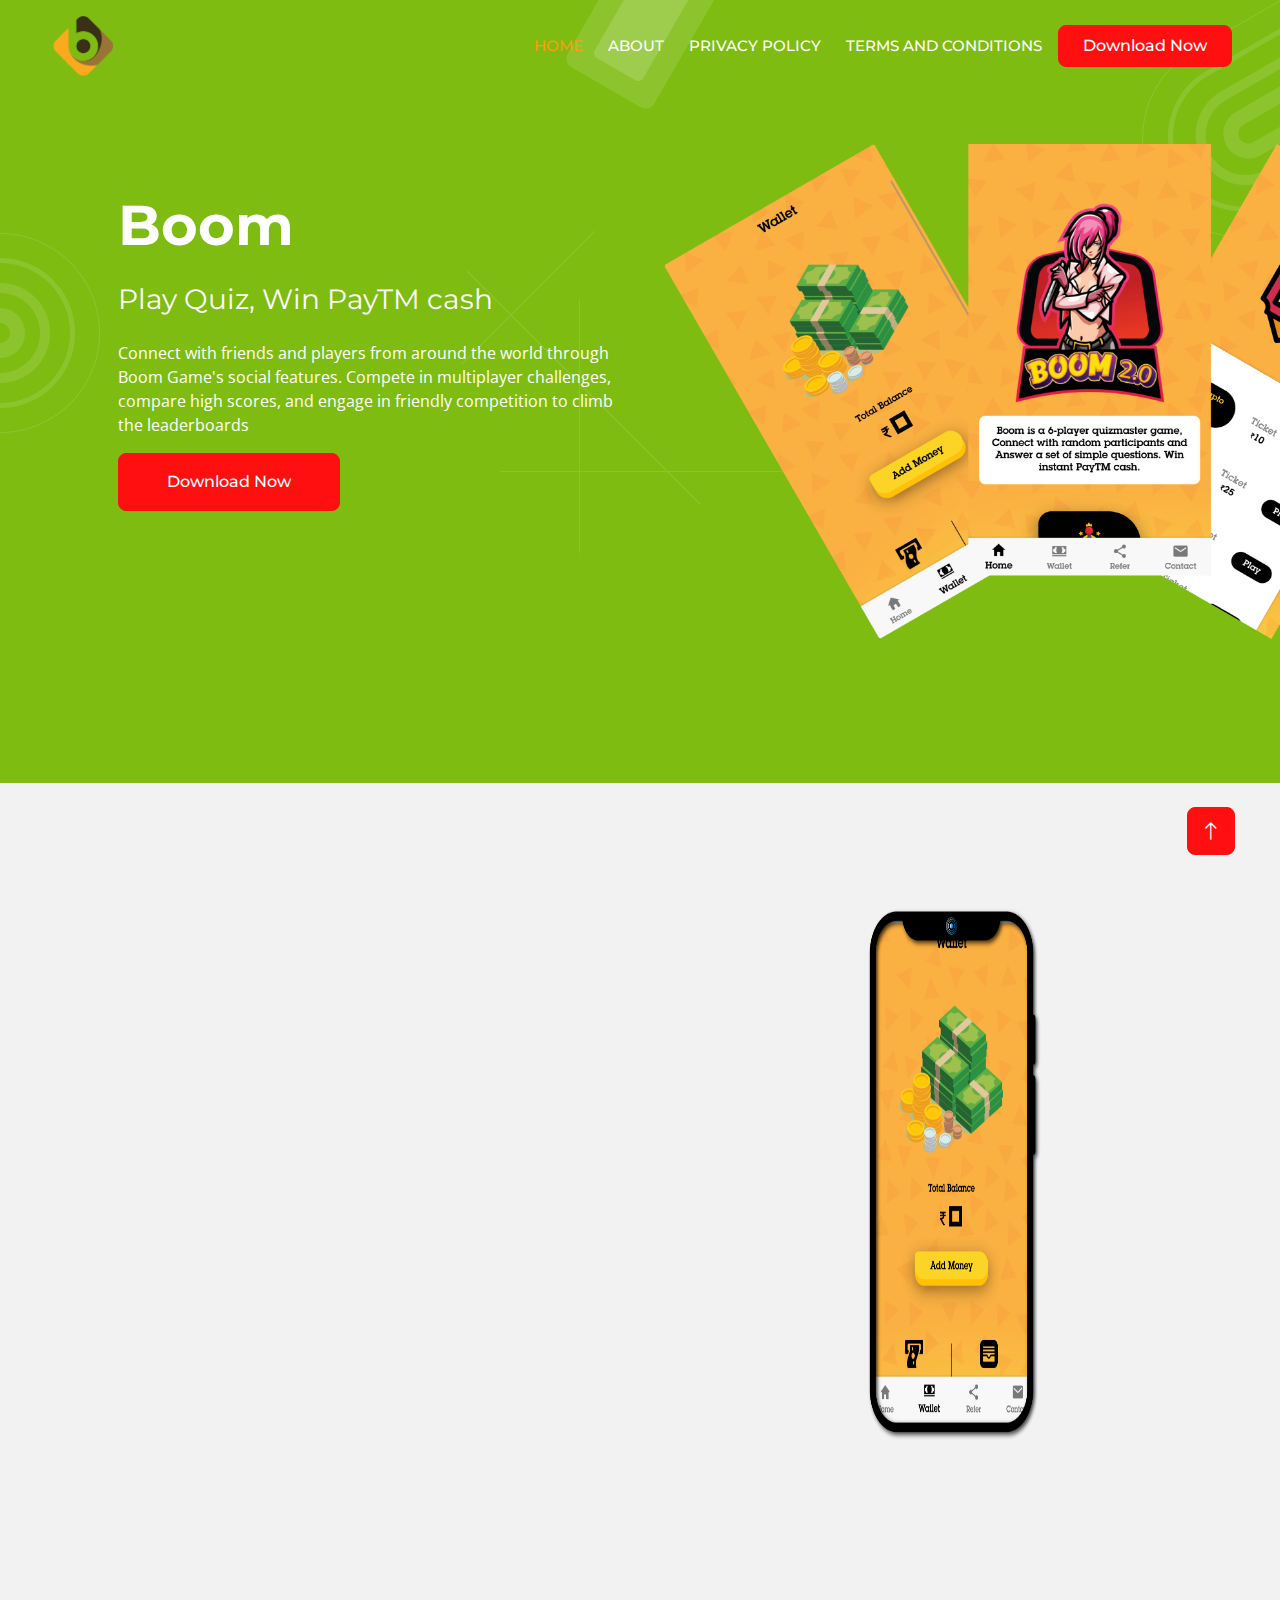
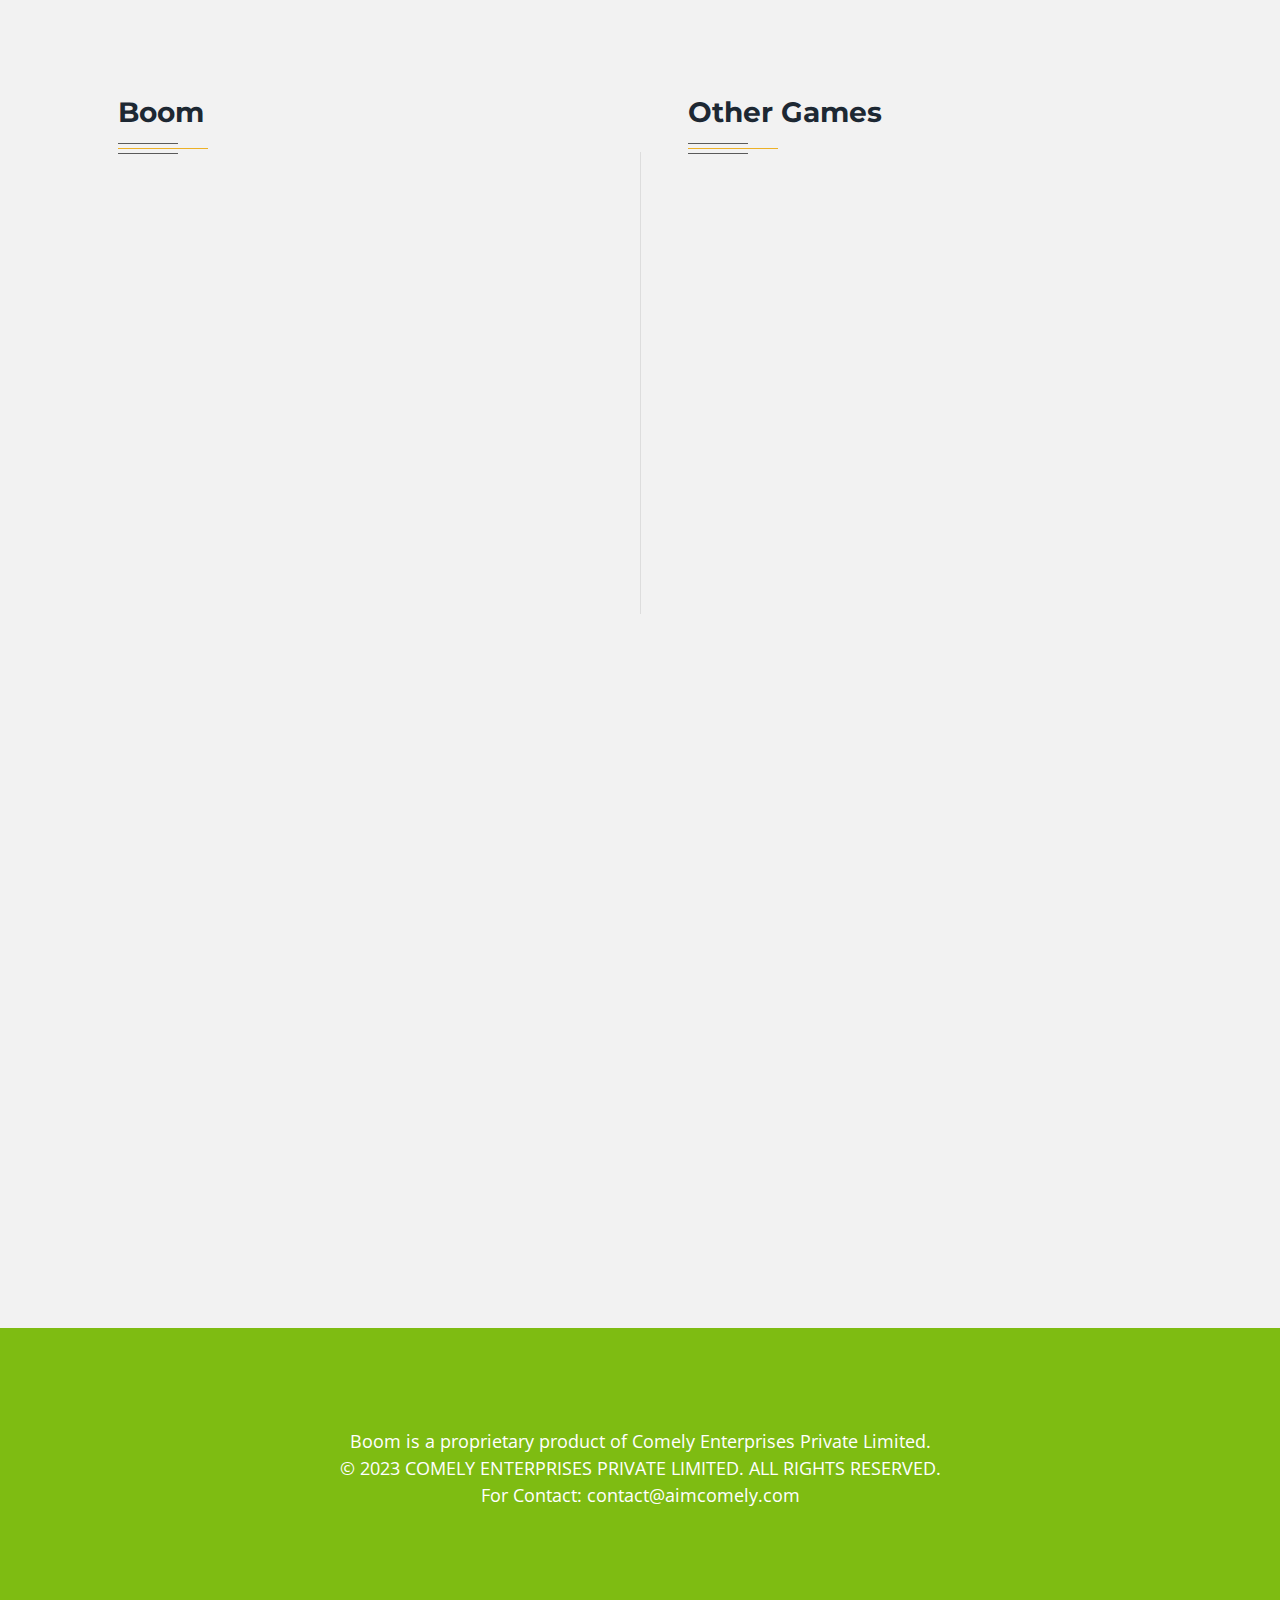
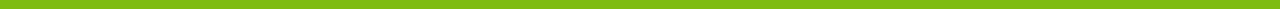
<file: index.html>
<!DOCTYPE html>
<html lang="en">

<head>
    <meta charset="utf-8">
    <title>Boom</title>
    <meta content="width=device-width, initial-scale=1.0" name="viewport">
    <meta content="" name="keywords">
    <meta content="" name="description">

    <!-- logo -->
    <link href="img/logo.png">

    <!-- Google Web Fonts -->
    <link rel="preconnect" href="https://fonts.googleapis.com">
    <link rel="preconnect" href="https://fonts.gstatic.com" crossorigin>
    <link href="https://fonts.googleapis.com/css2?family=Montserrat:wght@400;500;600;700&family=Open+Sans:wght@400;500;600;700&display=swap" rel="stylesheet">  

    <!-- Icon Font Stylesheet -->
    <link href="https://cdnjs.cloudflare.com/ajax/libs/font-awesome/5.10.0/css/all.min.css" rel="stylesheet">
    <link href="https://cdn.jsdelivr.net/npm/bootstrap-icons@1.4.1/font/bootstrap-icons.css" rel="stylesheet">

    <!-- Libraries Stylesheet -->
    <link href="lib/animate/animate.min.css" rel="stylesheet">
    <link href="lib/owlcarousel/assets/owl.carousel.min.css" rel="stylesheet">

    <!-- Customized Bootstrap Stylesheet -->
    <link href="css/bootstrap.min.css" rel="stylesheet">

    <!-- Template Stylesheet -->
    <link href="css/style.css" rel="stylesheet">
</head>

<body>
    <div>
        <!-- Spinner Start -->
        <div id="spinner" class="show bg-white position-fixed translate-middle w-100 vh-100 top-50 start-50 d-flex align-items-center justify-content-center">
            <div class="spinner-border text-primary" style="width: 3rem; height: 3rem;" role="status">
                <span class="sr-only">Loading...</span>
            </div>
        </div>
        <!-- Spinner End -->


        <!-- Navbar & Hero Start -->
        <div>
            <nav class="navbar navbar-expand-lg navbar-light px-4 px-lg-5 py-3 py-lg-0">
                <a href="" class="navbar-brand p-0">
                    <h1 class="m-0"><img src="img/logo.png" alt="Logo" style="margin: 5px;"></h1>
                </a>
                <button class="navbar-toggler" type="button" data-bs-toggle="collapse" data-bs-target="#navbarCollapse">
                    <span class="fa fa-bars"></span>
                </button>
                <div class="collapse navbar-collapse" id="navbarCollapse">
                    <div class="navbar-nav ms-auto py-0">
                        <a href="index.html" class="nav-item nav-link active">Home</a>
                        <a href="about.html" class="nav-item nav-link">About</a>
                        <a href="https://libasa.aimcomely.com/privacy.html" class="nav-item nav-link">Privacy Policy</a>
                        <a href="https://libasa.aimcomely.com/terms.html" class="nav-item nav-link">Terms and Conditions</a>
                        <!-- <a href="domain.html" class="nav-item nav-link">Privacy Policy</a>
                        
                            <a href="#" class="nav-link dropdown-toggle" data-bs-toggle="dropdown">Pages</a>
                            <div class="dropdown-menu m-0">
                                <a href="team.html" class="dropdown-item">Our Team</a>
                                <a href="testimonial.html" class="dropdown-item">Testimonial</a>
                                <a href="comparison.html" class="dropdown-item">Comparison</a>
                            </div>
                        </div>
                        <a href="contact.html" class="nav-item nav-link">Contact</a> -->
                    </div>
                    <!-- <butaton type="button" class="btn text-secondary ms-3" data-bs-toggle="modal" data-bs-target="#searchModal"><i class="fa fa-search"></i></butaton> -->
                    <a href="https://boom.aimcomely.com/www/index.html?referral=BOOMWEB" class="btn btn-secondary py-2 px-4 ms-3">Download Now</a>
                </div>
            </nav>

            <div class=" py-5 bg-primary hero-header mb-5">
                <div class="container my-5 py-5 px-lg-5">
                    <div class="row g-5">
                        <div class="col-lg-6 pt-5 text-center text-lg-start">
                            <h1 class="display-4 text-white mb-4 animated slideInLeft">Boom</h1>
                            <h3 class="text-white mb-4 fw-normal animated slideInLeft">Play Quiz, Win PayTM cash</h3>
                            <p class="text-white animated slideInLeft">Connect with friends and players from around the world through Boom Game's social features. Compete in multiplayer challenges, compare high scores, and engage in friendly competition to climb the leaderboards</p>
                            
                            <a href="https://boom.aimcomely.com/www/index.html?referral=BOOMWEB" class="btn btn-secondary py-sm-3 px-sm-5 me-3 animated slideInLeft">Download Now</a>
                        </div>
                        <div class="col-lg-6 text-center text-lg-start">
                            <img class="hero" src="img/hero.png" alt="">
                        </div>
                    </div>
                </div>
            </div>
        </div>
        <!-- Navbar & Hero End -->


        <!-- Full Screen Search Start -->
        <!-- <div class="modal fade" id="searchModal" tabindex="-1">
            <div class="modal-dialog modal-fullscreen">
                <div class="modal-content" style="background: rgba(29, 40, 51, 0.8);">
                    <div class="modal-header border-0">
                        <button type="button" class="btn bg-white btn-close" data-bs-dismiss="modal" aria-label="Close"></button>
                    </div>
                    <div class="modal-body d-flex align-items-center justify-content-center">
                        <div class="input-group" style="max-width: 600px;">
                            <input type="text" class="form-control bg-transparent border-light p-3" placeholder="Type search keyword">
                            <button class="btn btn-light px-4"><i class="bi bi-search"></i></button>
                        </div>
                    </div>
                </div>
            </div>
        </div> -->
        <!-- Full Screen Search End -->


        <!-- Domain Search Start -->
        <!-- <div class="container-xxl domain mb-5" style="margin-top: 90px;">
            <div class="container px-lg-5">
                <div class="row justify-content-center">
                    <div class="col-lg-10">
                        <div class="section-title position-relative text-center mx-auto mb-4 pb-4 wow fadeInUp" data-wow-delay="0.1s" style="max-width: 600px;">
                            <h1 class="mb-3">Search Your Domain</h1>
                            <p class="mb-1">Vero justo sed sed vero clita amet. Et justo vero sea diam elitr amet ipsum eos ipsum clita duo sed. Sed vero sea diam erat vero elitr sit clita.</p>
                        </div>
                        <div class="position-relative w-100 my-3 wow fadeInUp" data-wow-delay="0.3s">
                            <input class="form-control bg-transparent w-100 py-3 ps-4 pe-5" type="text" placeholder="Enter your domain name">
                            <button type="button" class="btn btn-primary py-2 px-3 position-absolute top-0 end-0 mt-2 me-2">Search</button>
                        </div>
                        <div class="row g-3 wow fadeInUp" data-wow-delay="0.5s">
                            <div class="col-lg-2 col-md-3 col-sm-4 col-6 text-center">
                                <h5 class="fw-bold text-primary mb-1">.com</h5>
                                <p class="mb-0">$9.99/year</p>
                            </div>
                            <div class="col-lg-2 col-md-3 col-sm-4 col-6 text-center">
                                <h5 class="fw-bold text-primary mb-1">.net</h5>
                                <p class="mb-0">$9.99/year</p>
                            </div>
                            <div class="col-lg-2 col-md-3 col-sm-4 col-6 text-center">
                                <h5 class="fw-bold text-primary mb-1">.org</h5>
                                <p class="mb-0">$9.99/year</p>
                            </div>
                            <div class="col-lg-2 col-md-3 col-sm-4 col-6 text-center">
                                <h5 class="fw-bold text-primary mb-1">.us</h5>
                                <p class="mb-0">$9.99/year</p>
                            </div>
                            <div class="col-lg-2 col-md-3 col-sm-4 col-6 text-center">
                                <h5 class="fw-bold text-primary mb-1">.eu</h5>
                                <p class="mb-0">$9.99/year</p>
                            </div>
                            <div class="col-lg-2 col-md-3 col-sm-4 col-6 text-center">
                                <h5 class="fw-bold text-primary mb-1">.co.uk</h5>
                                <p class="mb-0">$9.99/year</p>
                            </div>
                        </div>
                    </div>
                </div>
            </div>
        </div> -->
        <!-- Domain Search End -->


        <!-- About Start -->
        <div class="container py-5">
            <div class="container px-lg-5">
                <div class="row g-5 align-items-center">
                    <div class="col-lg-7 wow fadeInUp" data-wow-delay="0.1s">
                        <div class="section-title position-relative mb-4 pb-4">
                            <h1 class="mb-2">Welcome to Boom</h1>
                        </div>
                        <p class="mb-4">Boom is a 6-player quizmaster game, Connect with random participants and Answer a set of simple questions. Win instant PayTM cash.</p>
                        <div class="row g-3">
                            <div class="col-sm-4 wow fadeIn" data-wow-delay="0.1s">
                                <div class="bg-light rounded text-center p-4">
                                    <i class="fa fa-users-cog fa-2x text-primary mb-2"></i>
                                    <h2 class="mb-1" data-toggle="counter-up">53393</h2>
                                    <p class="mb-0">Reviews</p>
                                </div>
                            </div>
                            <div class="col-sm-4 wow fadeIn" data-wow-delay="0.3s">
                                <div class="bg-light rounded text-center p-4">
                                    <i class="fa fa-users fa-2x text-primary mb-2"></i>
                                    <h2 class="mb-1" data-toggle="counter-up">30000</h2>
                                    <p class="mb-0">Users</p>
                                </div>
                            </div>
                            <div class="col-sm-4 wow fadeIn" data-wow-delay="0.5s">
                                <div class="bg-light rounded text-center p-4">
                                    <i class="fa fa-check fa-2x text-primary mb-2"></i>
                                    <h2 class="mb-1" >2L+</h2>
                                    <p class="mb-0">Downloads</p>
                                </div>
                            </div>
                        </div>
                    </div>
                    <div class="col-lg-5">
                        <img class="img-fluid wow zoomIn about" data-wow-delay="0.5s" src="img/about.png">
                    </div>
                </div>
            </div>
        </div>
        <!-- About End -->


        <!-- Pricing Start -->
        <!-- <div class="container py-5">
            <div class="container px-lg-5">
                <div class="section-title position-relative text-center mx-auto mb-5 pb-4 wow fadeInUp" data-wow-delay="0.1s" style="max-width: 600px;">
                    <h1 class="mb-3">Our Gaming Plans</h1>
                    <p class="mb-1">We have 3 plans - Free plan, Premium Plan, & Luxury Plan.</p>
                </div>
                <div class="row gy-5 gx-4">
                    <div class="col-lg-4 col-md-6 wow fadeInUp" data-wow-delay="0.2s">
                        <div class="position-relative shadow rounded border-top border-5 border-primary">
                            <div class="d-flex align-items-center justify-content-center position-absolute top-0 start-50 translate-middle bg-primary rounded-circle" style="width: 45px; height: 45px; margin-top: -3px;">
                                <i class="fa fa-share-alt text-white"></i>
                            </div>
                            <div class="text-center border-bottom p-4 pt-5">
                                <h4 class="fw-bold">Free Plan</h4>
                                <p class="mb-0">-----------</p>
                            </div>
                            <div class="text-center border-bottom p-4">
                                <p class="text-primary mb-1">Latest Offer - <strong>Save 100%</strong></p>
                                <h1 class="mb-3">
                                    <small class="align-top" style="font-size: 22px; line-height: 45px;">$</small>0.00<small
                                        class="align-bottom" style="font-size: 16px; line-height: 40px;">/ Month</small>
                                </h1>
                                <a class="btn btn-primary px-4 py-2" href="">Buy Now</a>
                            </div>
                            <div class="p-4">
                                <p class="border-bottom pb-3"><i class="fa fa-check text-primary me-3"></i>2-players allowed</p>
                                <p class="border-bottom pb-3"><i class="fa fa-check text-primary me-3"></i>30% Bandwith</p>
                                <p class="border-bottom pb-3"><i class="fa fa-check text-primary me-3"></i>Geniune players</p>
                                <p class="border-bottom pb-3"><i class="fa fa-check text-primary me-3"></i>Manual Safety</p>
                                <p class="mb-0"><i class="fa fa-check text-primary me-3"></i>No Withdrawals</p>
                            </div>
                        </div>
                    </div>
                    <div class="col-lg-4 col-md-6 wow fadeInUp" data-wow-delay="0.4s">
                        <div class="position-relative shadow rounded border-top border-5 border-secondary">
                            <div class="d-flex align-items-center justify-content-center position-absolute top-0 start-50 translate-middle bg-secondary rounded-circle" style="width: 45px; height: 45px; margin-top: -3px;">
                                <i class="fa fa-server text-white"></i>
                            </div>
                            <div class="text-center border-bottom p-4 pt-5">
                                <h4 class="fw-bold">Premium plan</h4>
                                <p class="mb-0">-----------</p>
                            </div>
                            <div class="text-center border-bottom p-4">
                                <p class="text-primary mb-1">Latest Offer - <strong>Save 30%</strong></p>
                                <h1 class="mb-3">
                                    <small class="align-top" style="font-size: 22px; line-height: 45px;">$</small>5.49<small
                                        class="align-bottom" style="font-size: 16px; line-height: 40px;">/ Month</small>
                                </h1>
                                <a class="btn btn-secondary px-4 py-2" href="">Buy Now</a>
                            </div>
                            <div class="p-4">
                                <p class="border-bottom pb-3"><i class="fa fa-check text-primary me-3"></i>3-players allowed</p>
                                <p class="border-bottom pb-3"><i class="fa fa-check text-primary me-3"></i>70% Bandwith</p>
                                <p class="border-bottom pb-3"><i class="fa fa-check text-primary me-3"></i>Upgrade from free plan</p>
                                <p class="border-bottom pb-3"><i class="fa fa-check text-primary me-3"></i>Semi-Automatic Malware Safety</p>
                                <p class="mb-0"><i class="fa fa-check text-primary me-3"></i>Easy Withdrawals</p>
                            </div>
                        </div>
                    </div>
                    <div class="col-lg-4 col-md-6 wow fadeInUp" data-wow-delay="0.6s">
                        <div class="position-relative shadow rounded border-top border-5 border-primary">
                            <div class="d-flex align-items-center justify-content-center position-absolute top-0 start-50 translate-middle bg-primary rounded-circle" style="width: 45px; height: 45px; margin-top: -3px;">
                                <i class="fa fa-cog text-white"></i>
                            </div>
                            <div class="text-center border-bottom p-4 pt-5">
                                <h4 class="fw-bold">Luxury Plan</h4>
                                <p class="mb-0">-----------</p>
                            </div>
                            <div class="text-center border-bottom p-4">
                                <p class="text-primary mb-1">Latest Offer - <strong>Save 50%</strong></p>
                                <h1 class="mb-3">
                                    <small class="align-top" style="font-size: 22px; line-height: 45px;">$</small>11.49<small
                                        class="align-bottom" style="font-size: 16px; line-height: 40px;">/ Month</small>
                                </h1>
                                <a class="btn btn-primary px-4 py-2" href="">Buy Now</a>
                            </div>
                            <div class="p-4">
                                <p class="border-bottom pb-3"><i class="fa fa-check text-primary me-3"></i>6-players allowed</p>
                                <p class="border-bottom pb-3"><i class="fa fa-check text-primary me-3"></i>100% Bandwith</p>
                                <p class="border-bottom pb-3"><i class="fa fa-check text-primary me-3"></i>Multi-player</p>
                                <p class="border-bottom pb-3"><i class="fa fa-check text-primary me-3"></i>Fully-Automatic Malware Safety</p>
                                <p class="mb-0"><i class="fa fa-check text-primary me-3"></i>Instant PayTM cash Withdrawals</p>
                            </div>
                        </div>
                    </div>
                </div>
            </div>
        </div> -->
        <!-- Pricing End -->


        <!-- Comparison Start -->
        <div class="container-xxl py-5">
            <div class="container px-lg-5">
                <div class="section-title position-relative text-center mx-auto mb-5 pb-4 wow fadeInUp" data-wow-delay="0.1s" style="max-width: 600px;">
                    <h1 class="mb-3">Boom VS Other Games</h1>
                </div>
                <div class="row comparison position-relative">
                    <div class="col-lg-6 pe-lg-5">
                        <div class="section-title position-relative mx-auto mb-4 pb-4">
                            <h3 class="fw-bold mb-0">Boom</h3>
                        </div>
                        <div class="row gy-3 gx-5">
                            <div class="col-sm-6 wow fadeIn" data-wow-delay="0.1s">
                                <i class="fa fa-server fa-3x text-primary mb-3"></i>
                                <h5 class="fw-bold">Real-Time</h5>
                                <p>Boom allows user to play in real-time with online players with upto 6-players.</p>
                            </div>
                            <div class="col-sm-6 wow fadeIn" data-wow-delay="0.3s">
                                <i class="fa fa-shield-alt fa-3x text-primary mb-3"></i>
                                <h5 class="fw-bold">100% Secured</h5>
                                <p>Provides proper security of the user data and privacy from unauthorized access.</p>
                            </div>
                            <div class="col-sm-6 wow fadeIn" data-wow-delay="0.5s">
                                <i class="fa fa-cog fa-3x text-primary mb-3"></i>
                                <h5 class="fw-bold">Proper Control Panel</h5>
                                <p>User have proper control over his actions and achivements adn can track the progress</p>
                            </div>
                            <div class="col-sm-6 wow fadeIn" data-wow-delay="0.7s">
                                <i class="fa fa-headset fa-3x text-primary mb-3"></i>
                                <h5 class="fw-bold">Instant Withdrawal.</h5>
                                <p>Easy and Instant Paytm Cash Withdrawal.</p>
                            </div>
                        </div>
                    </div>
                    <div class="col-lg-6 ps-lg-5">
                        <div class="section-title position-relative mx-auto mb-4 pb-4">
                            <h3 class="fw-bold mb-0">Other Games</h3>
                        </div>
                        <div class="row gy-3 gx-5">
                            <div class="col-sm-6 wow fadeIn" data-wow-delay="0.1s">
                                <i class="fa fa-server fa-3x text-secondary mb-3"></i>
                                <h5 class="fw-bold">Mostly fake</h5>
                                <p>Most other games are fake and does not allow players to play in real-time with real players online</p>
                            </div>
                            <div class="col-sm-6 wow fadeIn" data-wow-delay="0.3s">
                                <i class="fa fa-shield-alt fa-3x text-secondary mb-3"></i>
                                <h5 class="fw-bold">Not Secured</h5>
                                <p>Other games have privacy issues and users have problem with there security.</p>
                            </div>
                            <div class="col-sm-6 wow fadeIn" data-wow-delay="0.5s">
                                <i class="fa fa-cog fa-3x text-secondary mb-3"></i>
                                <h5 class="fw-bold">No proper Control Panel</h5>
                                <p>User does not have control over the settings of game, no track of the game records</p>
                            </div>
                            <div class="col-sm-6 wow fadeIn" data-wow-delay="0.7s">
                                <i class="fa fa-headset fa-3x text-secondary mb-3"></i>
                                <h5 class="fw-bold">No Withdrawals</h5>
                                <p>User cannot withdrawal the prize money, no support for withdrawals.</p>
                            </div>
                        </div>
                    </div>
                </div>
            </div>
        </div>
        <!-- Comparison Start -->


        <!-- Testimonial Start -->
        <div class="container-xxl py-5 wow fadeInUp" data-wow-delay="0.1s">
            <div class="section-title position-relative text-center mx-auto mb-5 pb-4 wow fadeInUp" data-wow-delay="0.1s" style="max-width: 600px;">
                <h1 class="mb-3">Testimonials</h1>
            </div>
            <div class="container px-lg-5">
                <div class="owl-carousel testimonial-carousel">
                    <div class="testimonial-item position-relative bg-light border-top border-5 border-primary rounded p-4 my-4">
                        <div class="d-flex align-items-center justify-content-center position-absolute top-0 start-0 ms-5 translate-middle bg-primary rounded-circle" style="width: 45px; height: 45px; margin-top: -3px;">
                            <i class="fa fa-quote-left text-white"></i>
                        </div>
                        <p class="mt-3">This is very entertaining game. You will never get bored by playing this game.At a time two players can participate in this game. One of the best games and please install this wonderful app its best to timepass in college and lots of interesting games and special thanks to game editor who edit this game. well done...</p>
                        <div class="d-flex align-items-center">
                            <img class="img-fluid flex-shrink-0 rounded-circle" src="img/testimonial-1.jpeg" style="width: 50px; height: 50px;">
                            <div class="ps-3">
                                <h6 class="fw-bold mb-1">Rashmi Yadav</h6>
                                
                            </div>
                        </div>
                    </div>
                    <div class="testimonial-item position-relative bg-light border-top border-5 border-primary rounded p-4 my-4">
                        <div class="d-flex align-items-center justify-content-center position-absolute top-0 start-0 ms-5 translate-middle bg-primary rounded-circle" style="width: 45px; height: 45px; margin-top: -3px;">
                            <i class="fa fa-quote-left text-white"></i>
                        </div>
                        <p class="mt-3">Wow! I'm in love with this game and I suggest you add more games and maine kafi sara paisa jeeta ek din mein.</p>
                        <div class="d-flex align-items-center">
                            <img class="img-fluid flex-shrink-0 rounded-circle" src="img/testimonial-2.jpeg" style="width: 50px; height: 50px;">
                            <div class="ps-3">
                                <h6 class="fw-bold mb-1">Pratik Makvana</h6>
                                
                            </div>
                        </div>
                    </div>
                    <div class="testimonial-item position-relative bg-light border-top border-5 border-primary rounded p-4 my-4">
                        <div class="d-flex align-items-center justify-content-center position-absolute top-0 start-0 ms-5 translate-middle bg-primary rounded-circle" style="width: 45px; height: 45px; margin-top: -3px;">
                            <i class="fa fa-quote-left text-white"></i>
                        </div>
                        <p class="mt-3">Outstanding game. I earned a lot of money while playing the games. I am very happy to play the game.</p>
                        <div class="d-flex align-items-center">
                            <img class="img-fluid flex-shrink-0 rounded-circle" src="img/testimonial-3.jpeg" style="width: 50px; height: 50px;">
                            <div class="ps-3">
                                <h6 class="fw-bold mb-1">Karan Singh</h6>
                                
                            </div>
                        </div>
                    </div>
                    <div class="testimonial-item position-relative bg-light border-top border-5 border-primary rounded p-4 mt-4">
                        <div class="d-flex align-items-center justify-content-center position-absolute top-0 start-0 ms-5 translate-middle bg-primary rounded-circle" style="width: 45px; height: 45px; margin-top: -3px;">
                            <i class="fa fa-quote-left text-white"></i>
                        </div>
                        <p class="mt-3">I allways play Boom with my friends from college, and we have a lot of and at the same time get to earn prizes</p>
                        <div class="d-flex align-items-center">
                            <img class="img-fluid flex-shrink-0 rounded-circle" src="img/testimonial-4.jpeg" style="width: 50px; height: 50px;">
                            <div class="ps-3">
                                <h6 class="fw-bold mb-1">Anjali Joshi</h6>
                                
                            </div>
                        </div>
                    </div>
                </div>
            </div>
        </div>
        <!-- Testimonial End -->


        <!-- Team Start -->
        <!-- <div class="container-xxl py-5">
            <div class="container px-lg-5">
                <div class="section-title position-relative text-center mx-auto mb-5 pb-4 wow fadeInUp" data-wow-delay="0.1s" style="max-width: 600px;">
                    <h1 class="mb-3">Our Team Members</h1>
                    <p class="mb-1">Vero justo sed sed vero clita amet. Et justo vero sea diam elitr amet ipsum eos
                        ipsum clita duo sed. Sed vero sea diam erat vero elitr sit clita.</p>
                </div>
                <div class="row g-4">
                    <div class="col-lg-3 col-md-6 wow fadeInUp" data-wow-delay="0.1s">
                        <div class="team-item border-top border-5 border-primary rounded shadow overflow-hidden">
                            <div class="text-center p-4">
                                <img class="img-fluid rounded-circle mb-4" src="img/team-1.jpg" alt="">
                                <h5 class="fw-bold mb-1">Full Name</h5>
                                <small>Designation</small>
                            </div>
                            <div class="d-flex justify-content-center bg-primary p-3">
                                <a class="btn btn-square text-primary bg-white m-1" href=""><i class="fab fa-facebook-f"></i></a>
                                <a class="btn btn-square text-primary bg-white m-1" href=""><i class="fab fa-twitter"></i></a>
                                <a class="btn btn-square text-primary bg-white m-1" href=""><i class="fab fa-instagram"></i></a>
                            </div>
                        </div>
                    </div>
                    <div class="col-lg-3 col-md-6 wow fadeInUp" data-wow-delay="0.3s">
                        <div class="team-item border-top border-5 border-primary rounded shadow overflow-hidden">
                            <div class="text-center p-4">
                                <img class="img-fluid rounded-circle mb-4" src="img/team-2.jpg" alt="">
                                <h5 class="fw-bold mb-1">Full Name</h5>
                                <small>Designation</small>
                            </div>
                            <div class="d-flex justify-content-center bg-primary p-3">
                                <a class="btn btn-square text-primary bg-white m-1" href=""><i class="fab fa-facebook-f"></i></a>
                                <a class="btn btn-square text-primary bg-white m-1" href=""><i class="fab fa-twitter"></i></a>
                                <a class="btn btn-square text-primary bg-white m-1" href=""><i class="fab fa-instagram"></i></a>
                            </div>
                        </div>
                    </div>
                    <div class="col-lg-3 col-md-6 wow fadeInUp" data-wow-delay="0.5s">
                        <div class="team-item border-top border-5 border-primary rounded shadow overflow-hidden">
                            <div class="text-center p-4">
                                <img class="img-fluid rounded-circle mb-4" src="img/team-3.jpg" alt="">
                                <h5 class="fw-bold mb-1">Full Name</h5>
                                <small>Designation</small>
                            </div>
                            <div class="d-flex justify-content-center bg-primary p-3">
                                <a class="btn btn-square text-primary bg-white m-1" href=""><i class="fab fa-facebook-f"></i></a>
                                <a class="btn btn-square text-primary bg-white m-1" href=""><i class="fab fa-twitter"></i></a>
                                <a class="btn btn-square text-primary bg-white m-1" href=""><i class="fab fa-instagram"></i></a>
                            </div>
                        </div>
                    </div>
                    <div class="col-lg-3 col-md-6 wow fadeInUp" data-wow-delay="0.7s">
                        <div class="team-item border-top border-5 border-primary rounded shadow overflow-hidden">
                            <div class="text-center p-4">
                                <img class="img-fluid rounded-circle mb-4" src="img/team-4.jpg" alt="">
                                <h5 class="fw-bold mb-1">Full Name</h5>
                                <small>Designation</small>
                            </div>
                            <div class="d-flex justify-content-center bg-primary p-3">
                                <a class="btn btn-square text-primary bg-white m-1" href=""><i class="fab fa-facebook-f"></i></a>
                                <a class="btn btn-square text-primary bg-white m-1" href=""><i class="fab fa-twitter"></i></a>
                                <a class="btn btn-square text-primary bg-white m-1" href=""><i class="fab fa-instagram"></i></a>
                            </div>
                        </div>
                    </div>
                </div>
            </div>
        </div> -->
        <!-- Team End -->
        

        


        <!-- Back to Top -->
        <a href="#" class="btn btn-lg btn-secondary btn-lg-square back-to-top"><i class="bi bi-arrow-up"></i></a>
    </div>
    <!-- Footer Start -->
    <div class="footer" >
        <div>Boom is a proprietary product of Comely Enterprises Private Limited.</div>
        <div>© 2023 COMELY ENTERPRISES PRIVATE LIMITED. ALL RIGHTS RESERVED. </div>
        <a href="mailto:contact@aimcomely.com">For Contact: contact@aimcomely.com</a>
    </div>
    <!-- Footer End -->

    <!-- JavaScript Libraries -->
    <script src="https://code.jquery.com/jquery-3.4.1.min.js"></script>
    <script src="https://cdn.jsdelivr.net/npm/bootstrap@5.0.0/dist/js/bootstrap.bundle.min.js"></script>
    <script src="lib/wow/wow.min.js"></script>
    <script src="lib/easing/easing.min.js"></script>
    <script src="lib/waypoints/waypoints.min.js"></script>
    <script src="lib/counterup/counterup.min.js"></script>
    <script src="lib/owlcarousel/owl.carousel.min.js"></script>

    <!-- Template Javascript -->
    <script src="js/main.js"></script>
</body>

</html>
</file>
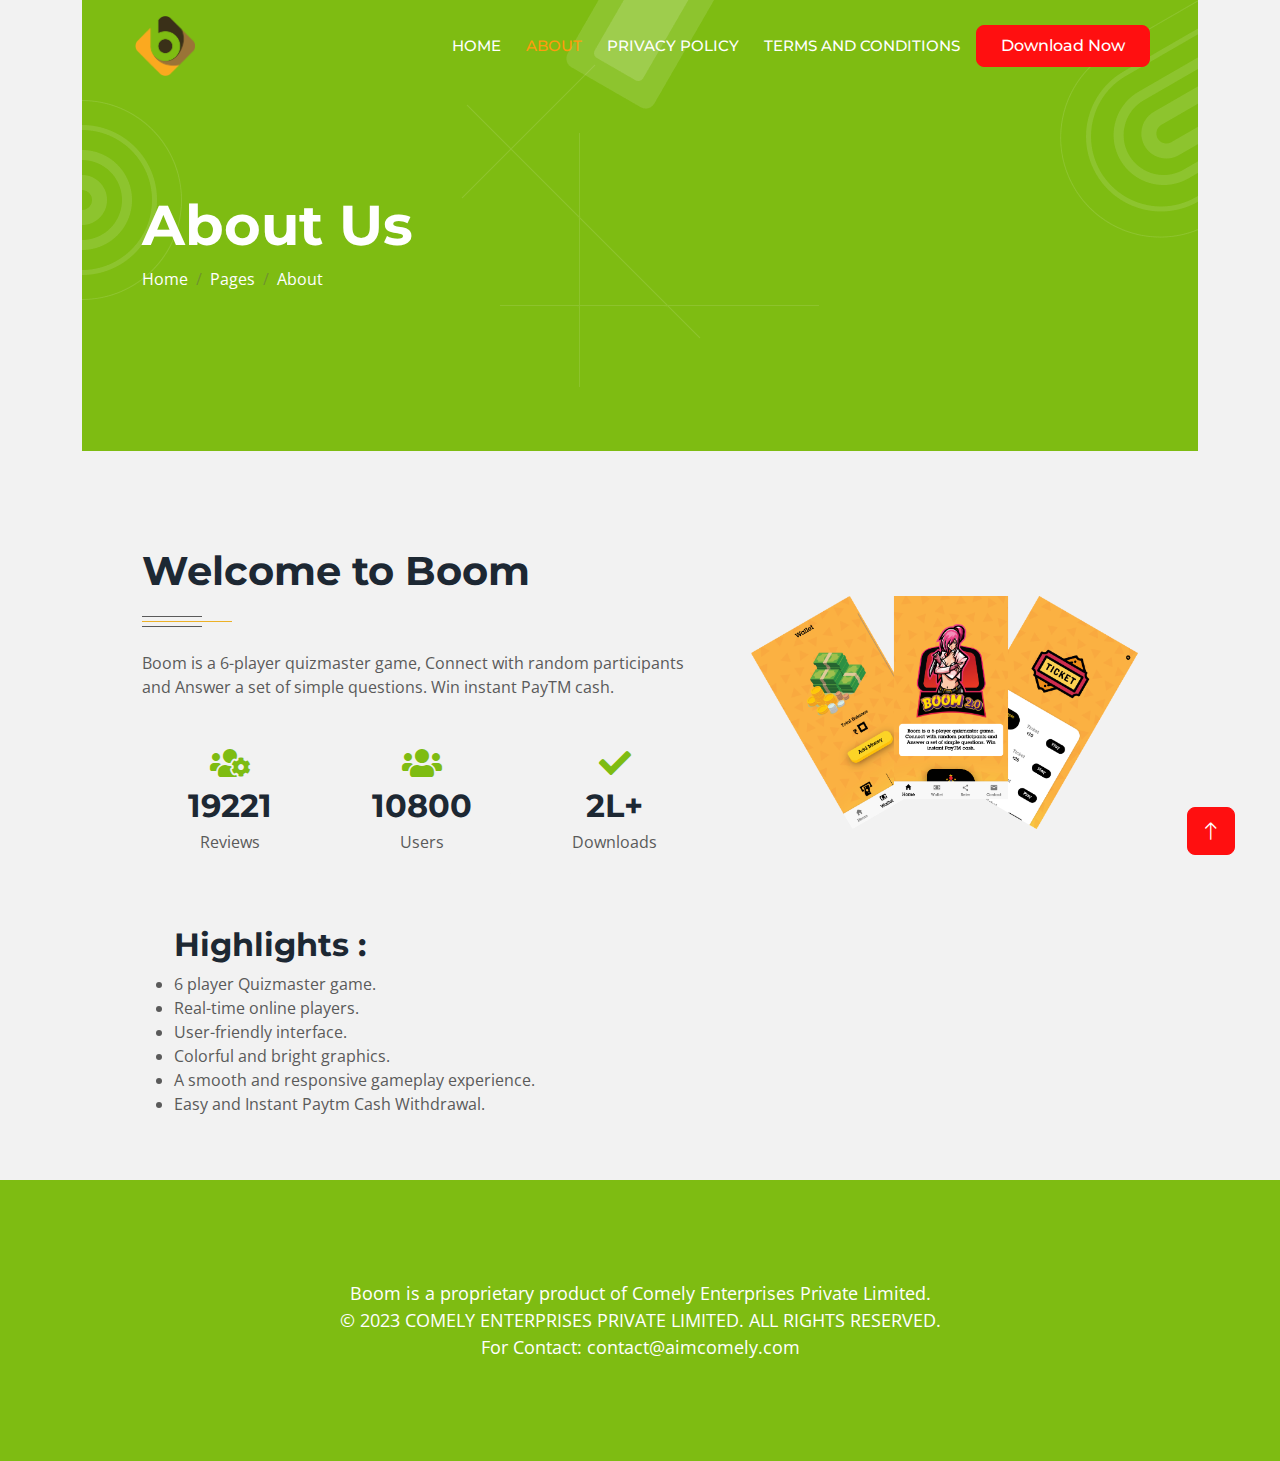
<file: about.html>
<!DOCTYPE html>
<html lang="en">

<head>
    <meta charset="utf-8">
    <title>Boom</title>
    <meta content="width=device-width, initial-scale=1.0" name="viewport">
    <meta content="" name="keywords">
    <meta content="" name="description">

    <!-- Favicon -->
    <link href="img/favicon.ico" rel="icon">

    <!-- Google Web Fonts -->
    <link rel="preconnect" href="https://fonts.googleapis.com">
    <link rel="preconnect" href="https://fonts.gstatic.com" crossorigin>
    <link href="https://fonts.googleapis.com/css2?family=Montserrat:wght@400;500;600;700&family=Open+Sans:wght@400;500;600;700&display=swap" rel="stylesheet">  

    <!-- Icon Font Stylesheet -->
    <link href="https://cdnjs.cloudflare.com/ajax/libs/font-awesome/5.10.0/css/all.min.css" rel="stylesheet">
    <link href="https://cdn.jsdelivr.net/npm/bootstrap-icons@1.4.1/font/bootstrap-icons.css" rel="stylesheet">

    <!-- Libraries Stylesheet -->
    <link href="lib/animate/animate.min.css" rel="stylesheet">
    <link href="lib/owlcarousel/assets/owl.carousel.min.css" rel="stylesheet">

    <!-- Customized Bootstrap Stylesheet -->
    <link href="css/bootstrap.min.css" rel="stylesheet">

    <!-- Template Stylesheet -->
    <link href="css/style.css" rel="stylesheet">
</head>

<body>
    <div class="container">
        <!-- Spinner Start -->
        <div id="spinner" class="show bg-white position-fixed translate-middle w-100 vh-100 top-50 start-50 d-flex align-items-center justify-content-center">
            <div class="spinner-border text-primary" style="width: 3rem; height: 3rem;" role="status">
                <span class="sr-only">Loading...</span>
            </div>
        </div>
        <!-- Spinner End -->


        <!-- Navbar & Hero Start -->
        <div class="container position-relative p-0">
            <nav class="navbar navbar-expand-lg navbar-light px-4 px-lg-5 py-3 py-lg-0">
                <a href="" class="navbar-brand p-0">
                    <h1 class="m-0"><img src="img/logo.png" alt="Logo" style="margin: 5px;"></h1>
                    
                </a>
                <button class="navbar-toggler" type="button" data-bs-toggle="collapse" data-bs-target="#navbarCollapse">
                    <span class="fa fa-bars"></span>
                </button>
                <div class="collapse navbar-collapse" id="navbarCollapse">
                    <div class="navbar-nav ms-auto py-0">
                        <a href="index.html" class="nav-item nav-link">Home</a>
                        <a href="about.html" class="nav-item nav-link active">About</a>
                        <a href="https://libasa.aimcomely.com/privacy.html" class="nav-item nav-link">Privacy Policy</a>
                        <a href="https://libasa.aimcomely.com/terms.html" class="nav-item nav-link">Terms and Conditions</a>
                        <!-- 
                        <a href="hosting.html" class="nav-item nav-link">Hosting</a>
                        <a href="contact.html" class="nav-item nav-link">Contact</a> -->
                    </div>
                    <!-- <butaton type="button" class="btn text-secondary ms-3" data-bs-toggle="modal" data-bs-target="#searchModal"><i class="fa fa-search"></i></butaton> -->
                    <a href="https://boom.aimcomely.com/www/index.html?referral=BOOMWEB" class="btn btn-secondary py-2 px-4 ms-3">Download Now</a>
                </div>
            </nav>

            <div class="container py-5 bg-primary hero-header mb-5">
                <div class="container my-5 py-5 px-lg-5">
                    <div class="row g-5 pt-5">
                        <div class="col-12 text-center text-lg-start">
                            <h1 class="display-4 text-white animated slideInLeft">About Us</h1>
                            <nav aria-label="breadcrumb">
                                <ol class="breadcrumb justify-content-center justify-content-lg-start animated slideInLeft">
                                    <li class="breadcrumb-item"><a class="text-white" href="#">Home</a></li>
                                    <li class="breadcrumb-item"><a class="text-white" href="#">Pages</a></li>
                                    <li class="breadcrumb-item text-white active" aria-current="page">About</li>
                                </ol>
                            </nav>
                        </div>
                    </div>
                </div>
            </div>
        </div>
        <!-- Navbar & Hero End -->


        <!-- Full Screen Search Start -->
        <!-- <div class="modal fade" id="searchModal" tabindex="-1">
            <div class="modal-dialog modal-fullscreen">
                <div class="modal-content" style="background: rgba(29, 40, 51, 0.8);">
                    <div class="modal-header border-0">
                        <button type="button" class="btn bg-white btn-close" data-bs-dismiss="modal" aria-label="Close"></button>
                    </div>
                    <div class="modal-body d-flex align-items-center justify-content-center">
                        <div class="input-group" style="max-width: 600px;">
                            <input type="text" class="form-control bg-transparent border-light p-3" placeholder="Type search keyword">
                            <button class="btn btn-light px-4"><i class="bi bi-search"></i></button>
                        </div>
                    </div>
                </div>
            </div>
        </div> -->
        <!-- Full Screen Search End -->


        <!-- About Start -->
        <div class="container py-5">
            <div class="container px-lg-5">
                <div class="row g-5 align-items-center">
                    <div class="col-lg-7 wow fadeInUp" data-wow-delay="0.1s">
                        <div class="section-title position-relative mb-4 pb-4">
                            <h1 class="mb-2">Welcome to Boom</h1>
                        </div>
                        <p class="mb-4">Boom is a 6-player quizmaster game, Connect with random participants and Answer a set of simple questions. Win instant PayTM cash.</p>
                        <div class="row g-3">
                            <div class="col-sm-4 wow fadeIn" data-wow-delay="0.1s">
                                <div class="bg-light rounded text-center p-4">
                                    <i class="fa fa-users-cog fa-2x text-primary mb-2"></i>
                                    <h2 class="mb-1" data-toggle="counter-up">53393</h2>
                                    <p class="mb-0">Reviews</p>
                                </div>
                            </div>
                            <div class="col-sm-4 wow fadeIn" data-wow-delay="0.3s">
                                <div class="bg-light rounded text-center p-4">
                                    <i class="fa fa-users fa-2x text-primary mb-2"></i>
                                    <h2 class="mb-1" data-toggle="counter-up">30000</h2>
                                    <p class="mb-0">Users</p>
                                </div>
                            </div>
                            <div class="col-sm-4 wow fadeIn" data-wow-delay="0.5s">
                                <div class="bg-light rounded text-center p-4">
                                    <i class="fa fa-check fa-2x text-primary mb-2"></i>
                                    <h2 class="mb-1" >2L+</h2>
                                    <p class="mb-0">Downloads</p>
                                </div>
                            </div>
                        </div>
                    </div>
                    
                    <div class="col-lg-5">
                        <img class="img-fluid wow zoomIn" data-wow-delay="0.5s" src="img/hero.png">
                    </div>
                    <div>
                        <ul>
                            <h2>Highlights :</h2>
                            <li>6 player Quizmaster game.</li>
                            <li>Real-time online players.</li>
                            <li>User-friendly interface.</li>
                            <li>Colorful and bright graphics.</li>
                            <li>A smooth and responsive gameplay experience.</li>
                            <li>Easy and Instant Paytm Cash Withdrawal.</li>
                        </ul>
                    </div>
                </div>
            </div>
        </div>
        <!-- About End -->


        <!-- Team Start -->
        <!-- <div class="container py-5">
            <div class="container px-lg-5">
                <div class="section-title position-relative text-center mx-auto mb-5 pb-4 wow fadeInUp" data-wow-delay="0.1s" style="max-width: 600px;">
                    <h1 class="mb-3">Our Team Members</h1>
                    <p class="mb-1">Vero justo sed sed vero clita amet. Et justo vero sea diam elitr amet ipsum eos
                        ipsum clita duo sed. Sed vero sea diam erat vero elitr sit clita.</p>
                </div>
                <div class="row g-4">
                    <div class="col-lg-3 col-md-6 wow fadeInUp" data-wow-delay="0.1s">
                        <div class="team-item border-top border-5 border-primary rounded shadow overflow-hidden">
                            <div class="text-center p-4">
                                <img class="img-fluid rounded-circle mb-4" src="img/team-1.jpg" alt="">
                                <h5 class="fw-bold mb-1">Full Name</h5>
                                <small>Designation</small>
                            </div>
                            <div class="d-flex justify-content-center bg-primary p-3">
                                <a class="btn btn-square text-primary bg-white m-1" href=""><i class="fab fa-facebook-f"></i></a>
                                <a class="btn btn-square text-primary bg-white m-1" href=""><i class="fab fa-twitter"></i></a>
                                <a class="btn btn-square text-primary bg-white m-1" href=""><i class="fab fa-instagram"></i></a>
                            </div>
                        </div>
                    </div>
                    <div class="col-lg-3 col-md-6 wow fadeInUp" data-wow-delay="0.3s">
                        <div class="team-item border-top border-5 border-primary rounded shadow overflow-hidden">
                            <div class="text-center p-4">
                                <img class="img-fluid rounded-circle mb-4" src="img/team-2.jpg" alt="">
                                <h5 class="fw-bold mb-1">Full Name</h5>
                                <small>Designation</small>
                            </div>
                            <div class="d-flex justify-content-center bg-primary p-3">
                                <a class="btn btn-square text-primary bg-white m-1" href=""><i class="fab fa-facebook-f"></i></a>
                                <a class="btn btn-square text-primary bg-white m-1" href=""><i class="fab fa-twitter"></i></a>
                                <a class="btn btn-square text-primary bg-white m-1" href=""><i class="fab fa-instagram"></i></a>
                            </div>
                        </div>
                    </div>
                    <div class="col-lg-3 col-md-6 wow fadeInUp" data-wow-delay="0.5s">
                        <div class="team-item border-top border-5 border-primary rounded shadow overflow-hidden">
                            <div class="text-center p-4">
                                <img class="img-fluid rounded-circle mb-4" src="img/team-3.jpg" alt="">
                                <h5 class="fw-bold mb-1">Full Name</h5>
                                <small>Designation</small>
                            </div>
                            <div class="d-flex justify-content-center bg-primary p-3">
                                <a class="btn btn-square text-primary bg-white m-1" href=""><i class="fab fa-facebook-f"></i></a>
                                <a class="btn btn-square text-primary bg-white m-1" href=""><i class="fab fa-twitter"></i></a>
                                <a class="btn btn-square text-primary bg-white m-1" href=""><i class="fab fa-instagram"></i></a>
                            </div>
                        </div>
                    </div>
                    <div class="col-lg-3 col-md-6 wow fadeInUp" data-wow-delay="0.7s">
                        <div class="team-item border-top border-5 border-primary rounded shadow overflow-hidden">
                            <div class="text-center p-4">
                                <img class="img-fluid rounded-circle mb-4" src="img/team-4.jpg" alt="">
                                <h5 class="fw-bold mb-1">Full Name</h5>
                                <small>Designation</small>
                            </div>
                            <div class="d-flex justify-content-center bg-primary p-3">
                                <a class="btn btn-square text-primary bg-white m-1" href=""><i class="fab fa-facebook-f"></i></a>
                                <a class="btn btn-square text-primary bg-white m-1" href=""><i class="fab fa-twitter"></i></a>
                                <a class="btn btn-square text-primary bg-white m-1" href=""><i class="fab fa-instagram"></i></a>
                            </div>
                        </div>
                    </div>
                </div>
            </div>
        </div> -->
        <!-- Team End -->


        <!-- Back to Top -->
        <a href="#" class="btn btn-lg btn-secondary btn-lg-square back-to-top"><i class="bi bi-arrow-up"></i></a>
    </div>
    <!-- Footer Start -->
    <div class="footer" >
        <div>Boom is a proprietary product of Comely Enterprises Private Limited.</div>
        <div>© 2023 COMELY ENTERPRISES PRIVATE LIMITED. ALL RIGHTS RESERVED. </div>
        <a href="mailto:contact@aimcomely.com">For Contact: contact@aimcomely.com</a>
    </div>
    <!-- Footer End -->

    <!-- JavaScript Libraries -->
    <script src="https://code.jquery.com/jquery-3.4.1.min.js"></script>
    <script src="https://cdn.jsdelivr.net/npm/bootstrap@5.0.0/dist/js/bootstrap.bundle.min.js"></script>
    <script src="lib/wow/wow.min.js"></script>
    <script src="lib/easing/easing.min.js"></script>
    <script src="lib/waypoints/waypoints.min.js"></script>
    <script src="lib/counterup/counterup.min.js"></script>
    <script src="lib/owlcarousel/owl.carousel.min.js"></script>

    <!-- Template Javascript -->
    <script src="js/main.js"></script>
</body>

</html>
</file>
<file: css/style.css>
/********** Template CSS **********/
:root {
    --primary: #ecb127;
    --secondary: #ff9b0f;
    --light: #F2F2F2;
    --dark: #1D2833;
    width: 100%;
}

.hero{
    height: 55vh;
    width: auto;   
}

@media (max-width:1150px){
    .hero{
        height: 40vh;
        width: auto;
    }
}

@media (max-width:768px){
    .hero{
        height: 35vh;
        width: auto;
    }
}

@media (max-width:550px){
    .hero{
        height: 25vh;
        width: auto;
    }
}


.about {
    height: 65vh;
    display: flex;
    justify-content: center;
    align-items: center;
}

/*** Spinner ***/
#spinner {
    opacity: 0;
    visibility: hidden;
    transition: opacity .5s ease-out, visibility 0s linear .5s;
    z-index: 99999;
}

#spinner.show {
    transition: opacity .5s ease-out, visibility 0s linear 0s;
    visibility: visible;
    opacity: 1;
}

.back-to-top {
    position: fixed;
    display: none;
    right: 45px;
    bottom: 45px;
    z-index: 99;
}


/*** Heading ***/
h1,
h2,
.fw-bold {
    font-weight: 700 !important;
}

h3,
h4,
.fw-semi-bold {
    font-weight: 600 !important;
}

h5,
h6,
.fw-medium {
    font-weight: 500 !important;
}


/*** Button ***/
.btn {
    font-family: 'Montserrat', sans-serif;
    font-weight: 500;
    transition: .5s;
}

.btn.btn-primary,
.btn.btn-secondary {
    color: #FFFFFF;
}

.btn-square {
    width: 38px;
    height: 38px;
}

.btn-sm-square {
    width: 32px;
    height: 32px;
}

.btn-lg-square {
    width: 48px;
    height: 48px;
}

.btn-square,
.btn-sm-square,
.btn-lg-square {
    padding: 0;
    display: flex;
    align-items: center;
    justify-content: center;
    font-weight: normal;
    border-radius: 8px;
}


/*** Navbar ***/
.navbar-light .navbar-nav .nav-link {
    position: relative;
    margin-left: 25px;
    padding: 35px 0;
    font-size: 15px;
    font-family: 'Montserrat', sans-serif;
    color: #FFFFFF !important;
    text-transform: uppercase;
    font-weight: 500;
    outline: none;
    transition: .5s;
}

.sticky-top.navbar-light .navbar-nav .nav-link {
    padding: 20px 0;
    color: var(--dark) !important;
}

.navbar-light .navbar-nav .nav-link:hover,
.navbar-light .navbar-nav .nav-link.active {
    color: var(--secondary) !important;
}

.navbar-light .navbar-brand h1 {
    color: #FFFFFF;
}

.navbar-light .navbar-brand img {
    max-height: 60px;
    transition: .5s;
}

.sticky-top.navbar-light .navbar-brand img {
    max-height: 45px;
}

@media (max-width: 991.98px) {
    .sticky-top.navbar-light {
        position: relative;
        background: #FFFFFF;
    }

    .navbar-light .navbar-collapse {
        margin-top: 15px;
        border-top: 1px solid #DDDDDD;
    }

    .navbar-light .navbar-nav .nav-link,
    .sticky-top.navbar-light .navbar-nav .nav-link {
        padding: 10px 0;
        margin-left: 0;
        color: var(--dark) !important;
    }

    .navbar-light .navbar-brand h1 {
        color: var(--primary);
    }

    .navbar-light .navbar-brand img {
        max-height: 45px;
    }
}

@media (min-width: 992px) {
    .navbar-light {
        position: absolute;
        width: 100%;
        top: 0;
        left: 0;
        z-index: 999;
    }
    
    .sticky-top.navbar-light {
        position: fixed;
        background: #FFFFFF;
    }

    .sticky-top.navbar-light .navbar-brand h1 {
        color: var(--primary);
    }
}


/*** Hero Header ***/
.hero-header {
    color: #041858;
    background:
        url(../img/bg-round.png),
        url(../img/bg-round-2.png),
        url(../img/bg-square.png),
        url(../img/bg-line.png);
    background-position:
        0px 40%,
        right 0 top 0,
        left 50% top 0,
        left 50% top 50%,
        center bottom -1px;
    background-repeat: no-repeat;
}

.breadcrumb-item + .breadcrumb-item::before {
    color: rgba(91, 87, 87, 0.41);
}


/*** Section Title ***/
.section-title::before {
    position: absolute;
    content: "";
    width: 60px;
    height: 11px;
    bottom: 0;
    left: 0;
    border-top: 1px solid #5A5A5A;
    border-bottom: 1px solid #5A5A5A;
}

.section-title::after {
    position: absolute;
    content: "";
    width: 90px;
    height: 1px;
    bottom: 5px;
    left: 0;
    background: var(--primary);
}

.section-title.text-center::before {
    left: 50%;
    margin-left: -30px;
}

.section-title.text-center::after {
    width: 120px;
    left: 50%;
    margin-left: -60px;
}


/*** Domain Search ***/
.domain {
    background: url(../img/bg-domain.png) center center no-repeat;
    background-size: contain;
}


/*** Comparison ***/
@media (min-width: 992px) {
    .comparison::after {
        position: absolute;
        content: "";
        width: 1px;
        top: 56px;
        bottom: 20px;
        left: 50%;
        background: #DDDDDD;
    }
}


/*** Testimonial ***/
.testimonial-carousel .owl-item .testimonial-item,
.testimonial-carousel .owl-item.center .testimonial-item * {
    transition: .5s;
}

.testimonial-carousel .owl-item.center .testimonial-item {
    background: var(--primary) !important;
    border-color: var(--secondary) !important;
}

.testimonial-carousel .owl-item.center .testimonial-item .position-absolute {
    background: var(--secondary) !important;
}

.testimonial-carousel .owl-item.center .testimonial-item * {
    color: #FFFFFF;
}

.testimonial-carousel .owl-item.center .testimonial-item h6 {
    color: var(--dark) !important;
}

.testimonial-carousel .owl-dots {
    display: flex;
    align-items: flex-end;
    justify-content: center;
}

.testimonial-carousel .owl-dot {
    position: relative;
    display: inline-block;
    margin: 0 5px;
    width: 15px;
    height: 15px;
    background: #DDDDDD;
    border-radius: 15px;
    transition: .5s;
}

.testimonial-carousel .owl-dot.active {
    width: 30px;
    background: var(--primary);
}


/*** Team ***/
.team-item,
.team-item .bg-primary,
.team-item .bg-primary i {
    transition: .5s;
}

.team-item:hover {
    border-color: var(--secondary) !important;
}

.team-item:hover .bg-primary {
    background: var(--secondary) !important;
}

.team-item:hover .bg-primary i {
    color: var(--secondary) !important;
}


/*** Footer ***/
.footer {
    text-align: center;
    background: #7EBC12;
    padding: 100px 10px;
    color: #FFFFFF;
    font-size: 18px;
}

.footer a {
    text-decoration: none;
    color: #ffffff;
    padding-top: 2px;
    &:hover {
        color: #3d78ff;
    }
}
</file>
